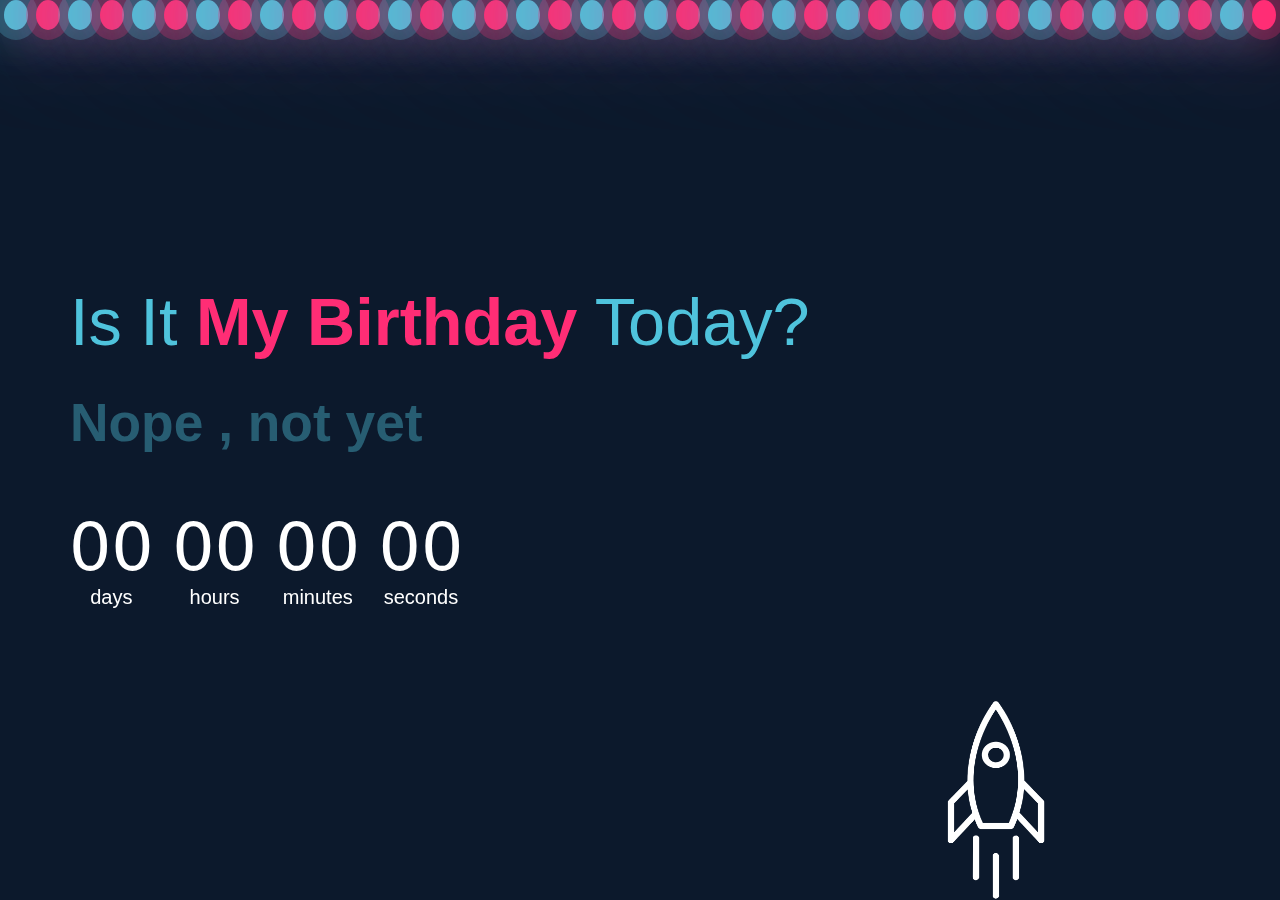
<file: index.html>
<!DOCTYPE html>
<html lang="en">
<head>
    <meta charset="UTF-8">
    <meta name="viewport" content="width=device-width, initial-scale=1.0">
    <title>My Birthday</title>
    <link rel="stylesheet" href="style.css">
</head>
<body>
    <div class="container">
        <div class="bubbles">
            <span style="--i:15"></span>
            <span style="--i:12"></span>
            <span style="--i:24"></span>
            <span style="--i:10"></span>
            <span style="--i:14"></span>
            <span style="--i:23"></span>
            <span style="--i:18"></span>
            <span style="--i:16"></span>
            <span style="--i:19"></span>
            <span style="--i:20"></span>
            <span style="--i:22"></span>
            <span style="--i:25"></span>
            <span style="--i:18"></span>
            <span style="--i:21"></span>
            <span style="--i:15"></span>
            <span style="--i:13"></span>
            <span style="--i:28"></span>
            <span style="--i:17"></span>
            <span style="--i:13"></span>
            <span style="--i:27"></span>
            <span style="--i:20"></span>
            <span style="--i:13"></span>
            <span style="--i:24"></span>
            <span style="--i:14"></span>
            <span style="--i:17"></span>
            <span style="--i:23"></span>
            <span style="--i:18"></span>
            <span style="--i:16"></span>
            <span style="--i:29"></span>
            <span style="--i:20"></span>
            <span style="--i:30"></span>
            <span style="--i:25"></span>
            <span style="--i:13"></span>
            <span style="--i:17"></span>
            <span style="--i:15"></span>
            <span style="--i:13"></span>
            <span style="--i:28"></span>
            <span style="--i:17"></span>
            <span style="--i:13"></span>
            <span style="--i:27"></span>
        </div>
    </div>
    <section class="content">
        <div class="left">
                <div class="question">
                    <p>
                        Is It <span>My Birthday</span> Today?
                    </p>
                </div>
                <div class="answer">
                    <h1></h1>
                </div>
                <div class="countdown">
                    <div class="box">
                        <div id="days" class="count">
                            00
                        </div>
                        <div class="tag">
                            days
                        </div>
                    </div>
                    <div class="box">
                        <div id="hours" class="count">
                            00
                        </div>
                        <div class="tag">
                            hours
                        </div>
                    </div>
                    <div class="box">
                        <div id="minutes" class="count">
                            00
                        </div>
                        <div class="tag">
                            minutes
                        </div>
                    </div>
                    <div class="box">
                        <div id="seconds" class="count">
                            00
                        </div>
                        <div class="tag">
                            seconds
                        </div>
                    </div>
                </div>
        </div>
        <div class="right">
            <div class="rocket">
                
            </div>
        </div>
    </section>
</body>
<script src="node.js"></script>
</html>
</file>
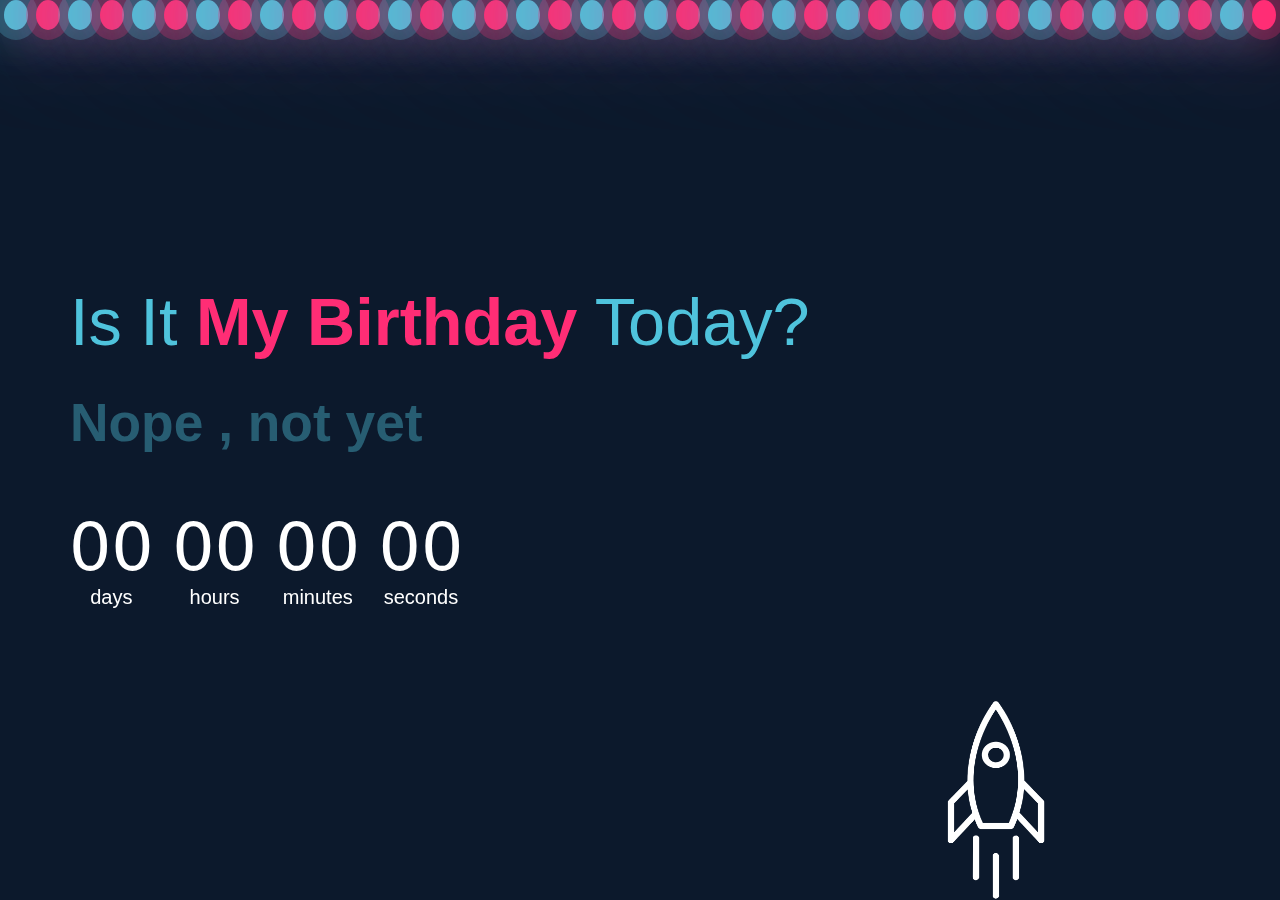
<file: isitmybirthday.html>
<!DOCTYPE html>
<html lang="en">
<head>
    <meta charset="UTF-8">
    <meta name="viewport" content="width=device-width, initial-scale=1.0">
    <title></title>
    <link rel="stylesheet" href="style.css">
</head>
<body>
    <div class="container">
        <div class="bubbles">
            <span style="--i:15"></span>
            <span style="--i:12"></span>
            <span style="--i:24"></span>
            <span style="--i:10"></span>
            <span style="--i:14"></span>
            <span style="--i:23"></span>
            <span style="--i:18"></span>
            <span style="--i:16"></span>
            <span style="--i:19"></span>
            <span style="--i:20"></span>
            <span style="--i:22"></span>
            <span style="--i:25"></span>
            <span style="--i:18"></span>
            <span style="--i:21"></span>
            <span style="--i:15"></span>
            <span style="--i:13"></span>
            <span style="--i:28"></span>
            <span style="--i:17"></span>
            <span style="--i:13"></span>
            <span style="--i:27"></span>
            <span style="--i:20"></span>
            <span style="--i:13"></span>
            <span style="--i:24"></span>
            <span style="--i:14"></span>
            <span style="--i:17"></span>
            <span style="--i:23"></span>
            <span style="--i:18"></span>
            <span style="--i:16"></span>
            <span style="--i:29"></span>
            <span style="--i:20"></span>
            <span style="--i:30"></span>
            <span style="--i:25"></span>
            <span style="--i:13"></span>
            <span style="--i:17"></span>
            <span style="--i:15"></span>
            <span style="--i:13"></span>
            <span style="--i:28"></span>
            <span style="--i:17"></span>
            <span style="--i:13"></span>
            <span style="--i:27"></span>
        </div>
    </div>
    <section class="content">
        <div class="left">
                <div class="question">
                    <p>
                        Is It <span>My Birthday</span> Today?
                    </p>
                </div>
                <div class="answer">
                    <h1></h1>
                </div>
                <div class="countdown">
                    <div class="box">
                        <div id="days" class="count">
                            00
                        </div>
                        <div class="tag">
                            days
                        </div>
                    </div>
                    <div class="box">
                        <div id="hours" class="count">
                            00
                        </div>
                        <div class="tag">
                            hours
                        </div>
                    </div>
                    <div class="box">
                        <div id="minutes" class="count">
                            00
                        </div>
                        <div class="tag">
                            minutes
                        </div>
                    </div>
                    <div class="box">
                        <div id="seconds" class="count">
                            00
                        </div>
                        <div class="tag">
                            seconds
                        </div>
                    </div>
                </div>
        </div>
        <div class="right">
            <div class="rocket">
                
            </div>
        </div>
    </section>
</body>
<script src="node.js"></script>
</html>
</file>
<file: style.css>
*{
    margin: 0px;
    padding: 0px;
    box-sizing: border-box;
}
body{
    min-height: 100vh;
    background-color: #0c192c;
}
.container{
    position: fixed;
    width: 100%;
    height: 100vh;
    overflow: hidden;
}

.bubbles{
    position: relative;
    display: flex;
}

.bubbles span{
    position: relative;
    width: 30px;
    height: 30px;
    background-color: #4fc3dc;
    margin: 0 4px;
    border-radius: 50%;
    box-shadow: 0 0 0 10px #4fc3dc44,
    0 0 50px #4fc3dc,
    0 0 100px #4fc3dc;
    animation:  animate linear infinite;
    animation-duration: calc(115s/ var(--i));
}

.bubbles span:nth-child(even){
    background-color: #ff2d75;
    box-shadow: 0 0 0 10px #ff2d7544,
    0 0 50px #ff2d75,
    0 0 100px #ff2d75;
}

@keyframes animate{
    0%{
        transform: translateY(100vh) scale(0);
    }
    100%{
        transform: translateY(-10vh) scale(1);
    }
}

section.content{
    position: relative;
    height: 100vh;
    width: 100%;
    display: flex;
}
body{
    color: white;
}
section.content div.left{
    width: 70%;
    height: 100vh;
    display: flex;
    align-items: left;
    flex-direction: column;
    justify-content: center;
    padding-left: 70px;
    gap: 2%;
}

section.content div.left div.question{
    
    height: 10%;
}

section.content div.left div.question p{
    font-size: 50pt;
    color: #4fc3dc;
    font-weight: 500;
    font-family: Arial, Helvetica, sans-serif;
}

section.content div.left div.question span{
    color: #ff2d75;
    font-weight: bold;
}


section.content div.left div.answer{
    height: 10%;
}

section.content div.left div.answer h1{
    font-size: 40pt;
    font-family: Arial, Helvetica, sans-serif;
    
}

section.content div.left div.countdown{
    display: flex;
    flex-direction: row;
    align-items: center;
    height: 13%;
    width: 50%;
    gap: 5%;
}

section.content div.left div.countdown div.box{
    width: 20%;
    height: 100%;
    display: flex;
    align-items: center;
    justify-content: center;
    flex-direction: column;
}

section.content div.left div.countdown div.box div.count{
    font-size: 50pt;
    font-family: system-ui, -apple-system, BlinkMacSystemFont, 'Segoe UI', Roboto, Oxygen, Ubuntu, Cantarell, 'Open Sans', 'Helvetica Neue', sans-serif;
}

section.content div.left div.countdown div.box div.tag{
    font-size: 15pt;
    font-weight: 100;
    font-family: 'Franklin Gothic Medium', 'Arial Narrow', Arial, sans-serif;
}

section.content div.right{
    width: 30%;
    height: 100%;
}

div.rocket{
    position: absolute;
    height: 200px;
    width: 200px;
    background-image: url(rocket.png);
    background-size: 100% 100%;
    bottom: 0;
    animation: rocket 4s linear infinite;
}

@keyframes rocket{
    0%{
        bottom: 0px;
        opacity: 0;
        top: calc(100% - 200px);
        scale: 0.5;
    }

    100%{
        top: 0px;
        bottom: calc(100% - 200px);
        opacity: 1;
        scale: 1;
    }
}
</file>
